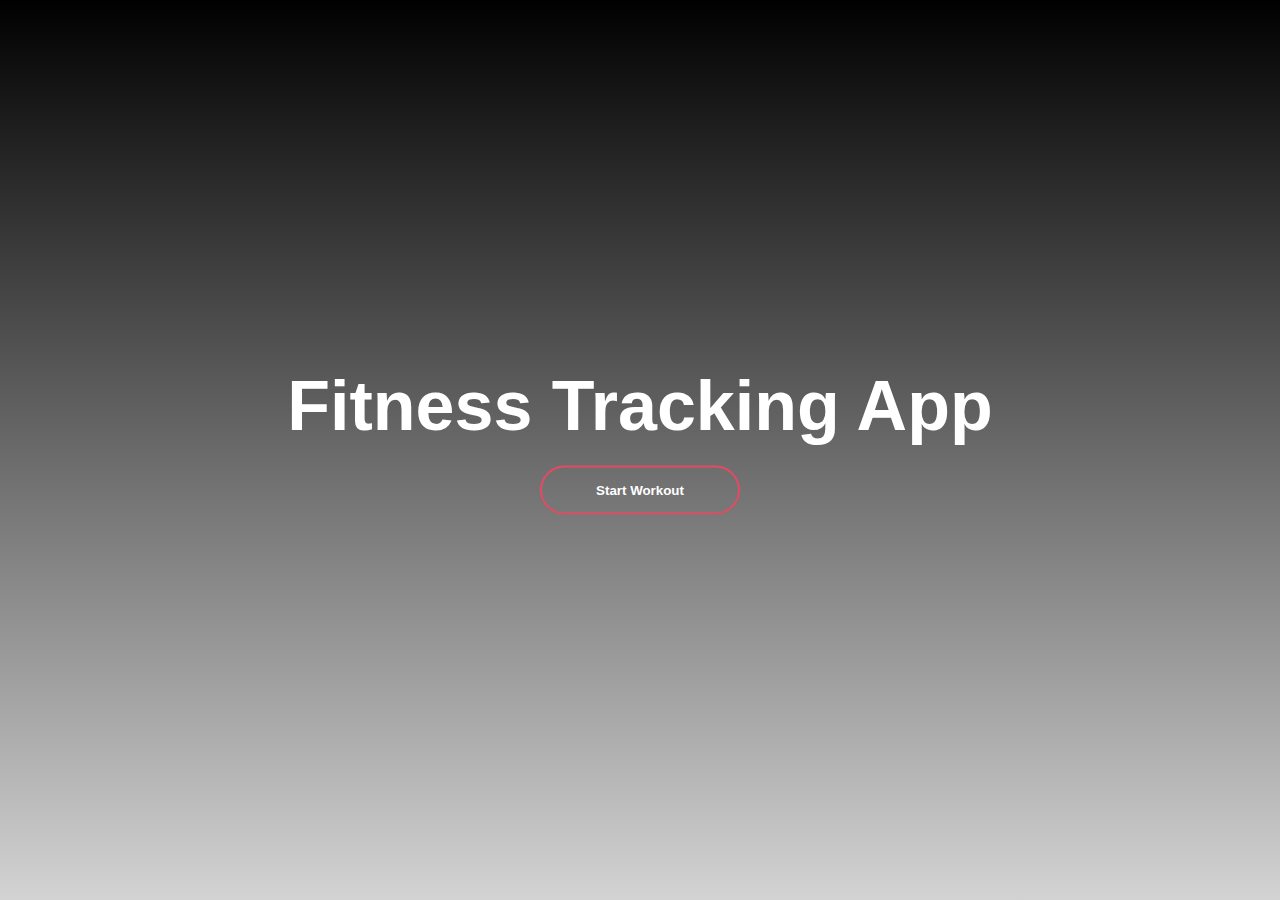
<file: index.html>
<!DOCTYPE html>
<html>
    <head>
        <title>Fitness Tracking App</title>
        <link rel = "stylesheet" href="style.css">
    </head>
    <body>
        <div class="banner">
            <div class="content">
                <h1>Fitness Tracking App</h1>
                <div>
                    <button type="button" onclick="document.location='workoutOptions.html'"><span></span>Start Workout</button>
                </div>
            </div>
        </div>

    </body>
</html>
</file>
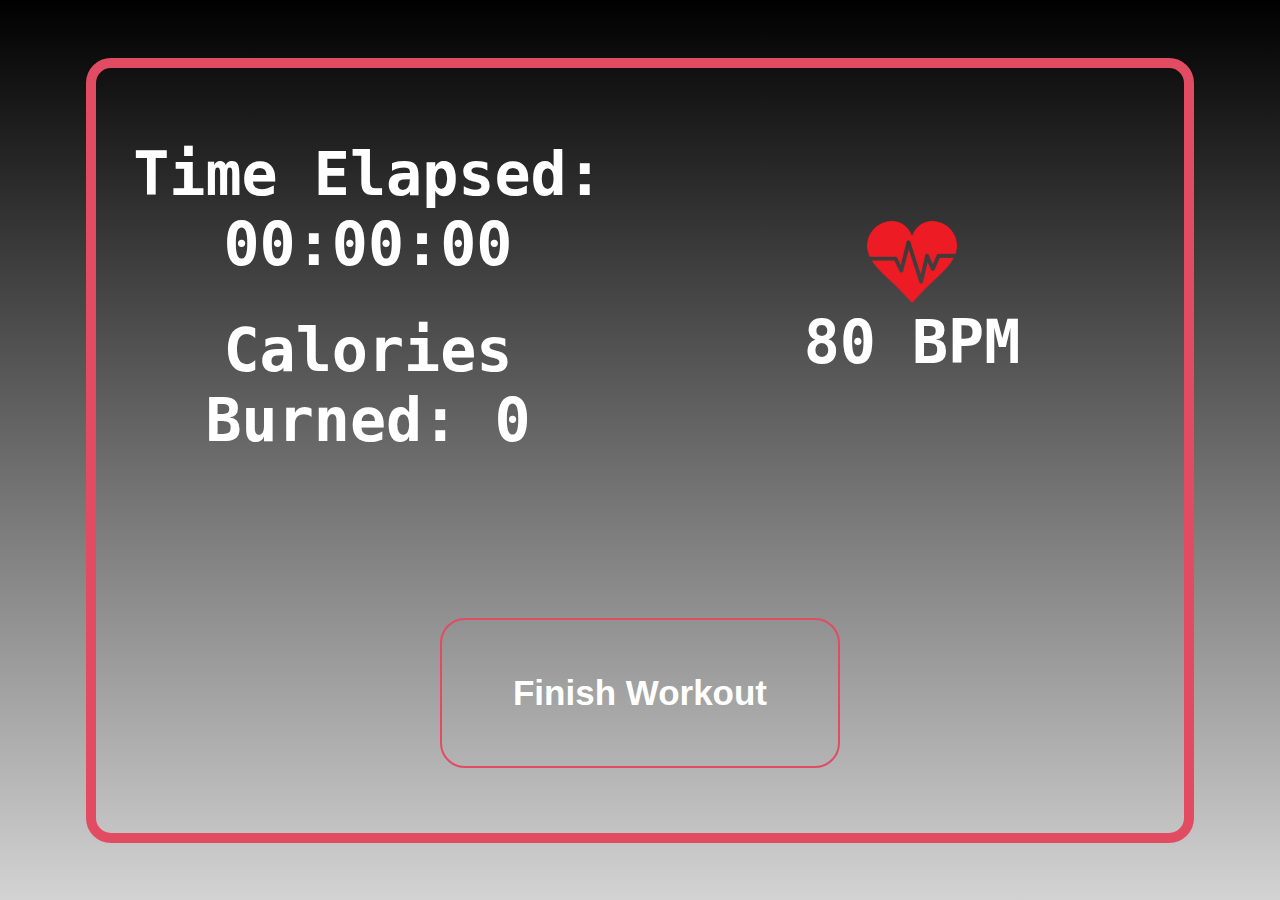
<file: fitnessTracking.html>
<!DOCTYPE html>
<html>
    <head>
        <title>Fitness Tracking</title>
        <link rel = "stylesheet" href="summary.css">
    </head>
    <body>
        <div class="banner">
            <div class="container">
                <div class="content">
                    <h1>Time Elapsed: 00:00:00</h1><br><br>
                    <h1>Calories Burned: 0</h1>
                </div>
                <div class="content">
                    <img src="heart.png" class="heart">
                    <h1>80 BPM</h1>
                </div>
                <div class="finish">
                    <button type="button" onclick="document.location='summary.html'"><span></span>Finish Workout</button>
                </div>
            </div>
        </div>
    </body>
</html>
</file>
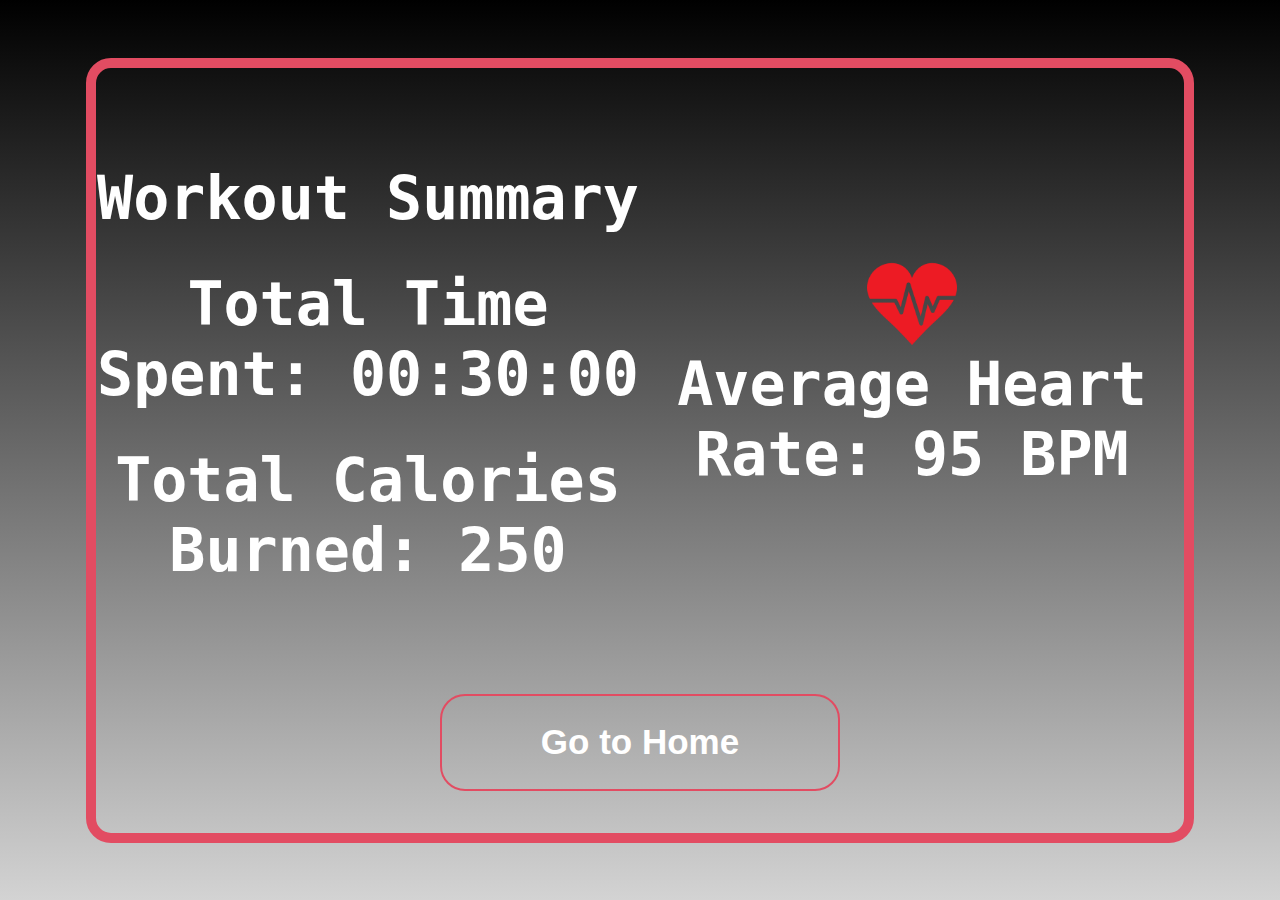
<file: summary.html>
<!DOCTYPE html>
<html>
    <head>
        <title>Fitness Tracking</title>
        <link rel = "stylesheet" href="fitnessTracking.css">
    </head>
    <body>
        <div class="banner">
            <div class="container">
                <div class="content">
                    <h1>Workout Summary</h1><br><br>
                    <h1>Total Time Spent: 00:30:00</h1><br><br>
                    <h1>Total Calories Burned: 250</h1>
                </div>
                <div class="content">
                    <img src="heart.png" class="heart">
                    <h1>Average Heart Rate: 95 BPM</h1>
                </div>
                <div class="finish">
                    <button type="button" onclick="document.location='index.html'"><span></span>Go to Home</button>
                </div>
            </div>
        </div>
    </body>
</html>
</file>
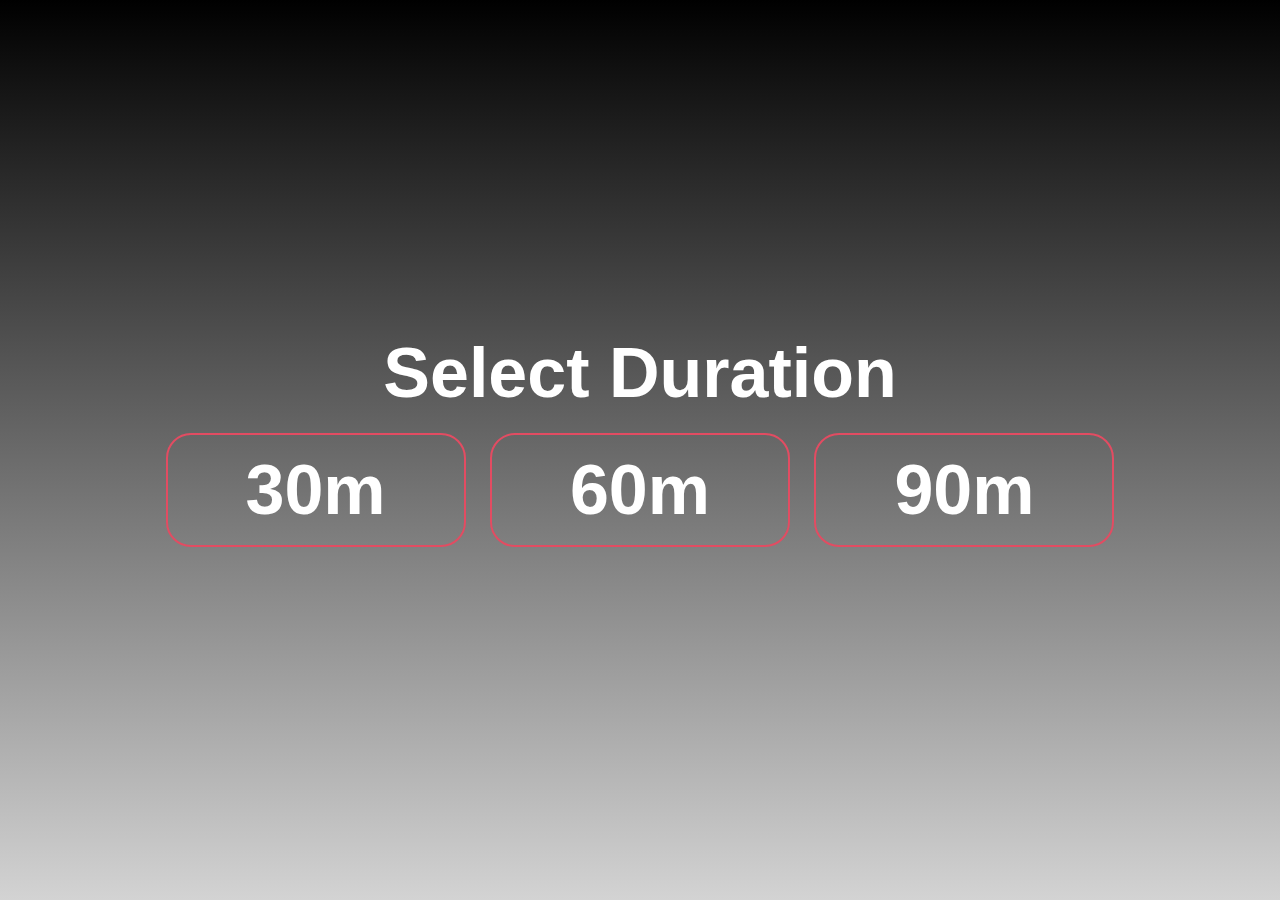
<file: timeOptions.html>
<!DOCTYPE html>
<html>
    <head>
        <title>Fitness Tracking App</title>
        <link rel = "stylesheet" href="options.css">
    </head>
    <body>
        <div class="banner">
            <div class="content">
                <h1>Select Duration</h1>
                <div>
                    <button type="button" onclick="document.location='fitnessTracking.html'"><span></span>30m</button>
                    <button type="button"><span></span>60m</button>
                    <button type="button"><span></span>90m</button>
                </div>
            </div>
        </div>

    </body>
</html>
</file>
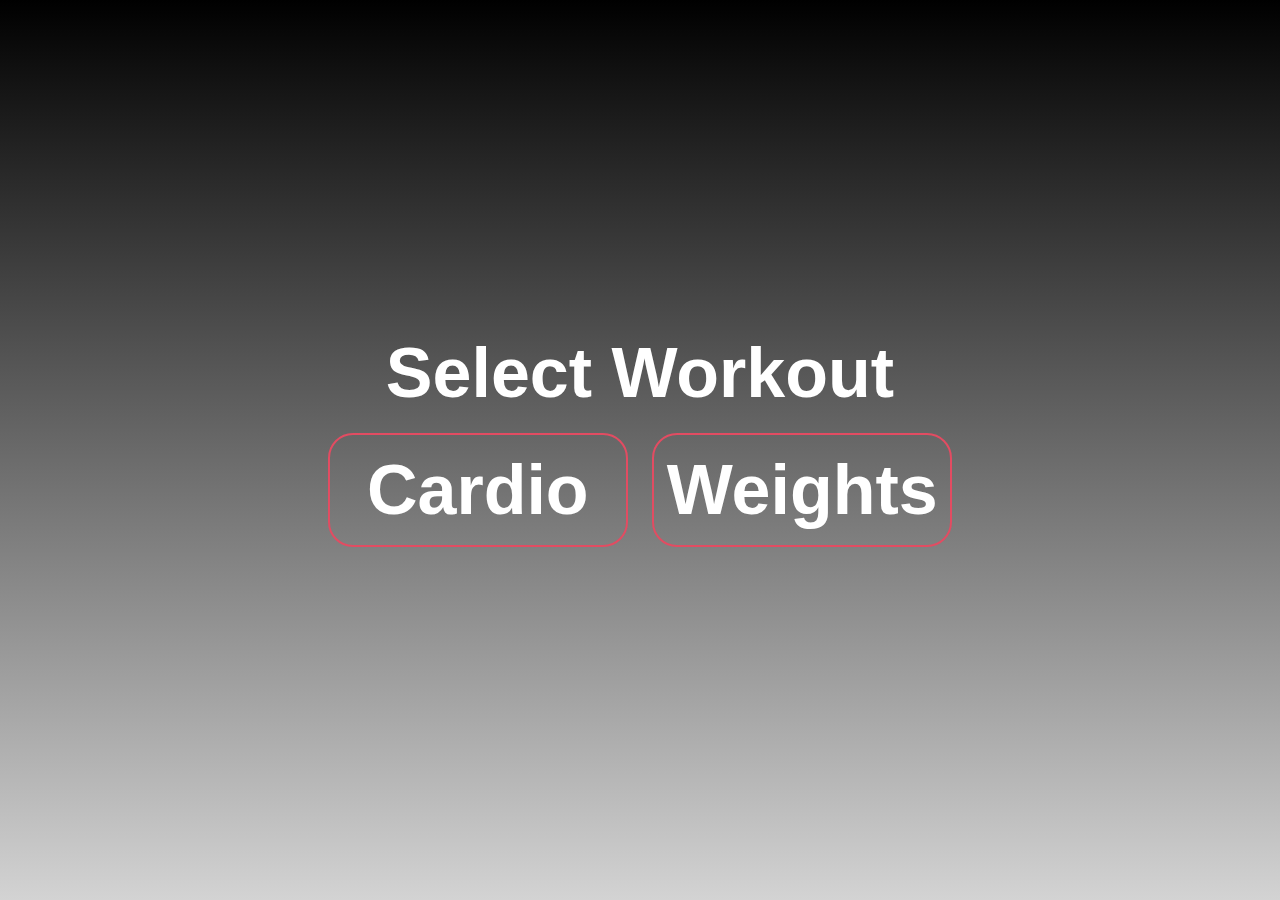
<file: workoutOptions.html>
<!DOCTYPE html>
<html>
    <head>
        <title>Fitness Tracking App</title>
        <link rel = "stylesheet" href="options.css">
    </head>
    <body>
        <div class="banner">
            <div class="content">
                <h1>Select Workout</h1>
                <div>
                    <button type="button" onclick="document.location='timeOptions.html'"><span></span>Cardio</button>
                    <button type="button"><span></span>Weights</button>
                </div>
            </div>
        </div>

    </body>
</html>
</file>
<file: style.css>
*{
    margin: 0;
    padding: 0;
    font-family:sans-serif;
}
.banner{
    width: 100%;
    height: 100vh;
    background-image:linear-gradient(black,lightgray);
    background-size: cover;
    background-position: center;
    position:absolute;
}
.content{
    width:100%;
    position: absolute;
    top: 50%;
    transform: translateY(-50%);
    text-align: center;
    color: #fff;
}
.content h1{
    font-size: 70px;
}
button{
    width: 200px;
    padding: 15px 0;
    text-align: center;
    margin: 20px 10px;
    border-radius: 25px;
    font-weight: bold;
    border: 2px solid #e24c62;
    background:transparent;
    color: #fff;
    cursor: pointer;
    position: relative;
    overflow:hidden;
}
span{
    background: #e24c62;
    height:100%;
    width:0;
    border-radius: 25px;
    position:absolute;
    left: 0;
    bottom: 0;
    z-index: -1;
    transition: 0.5s;
}
button:hover span{
    width:100%;
}
</file>
<file: summary.css>
*{
    margin: 0;
    padding: 0;
    font-family:sans-serif;
}
.banner{
    width: 100%;
    height: 100vh;
    background-image:linear-gradient(black,lightgray);
    background-size: cover;
    background-position: center;
    justify-content: center;
    align-items: center;
    display: flex;

}
.container{
    width:85%;
    height:85%;
    text-align: center;
    justify-content: center;
    color: #fff;
    border: 10px solid #e24c62;
    border-radius: 25px;
    flex-flow:wrap;
    flex-direction: row;
    display: flex;
}
.content{
    display: flex;
    width:50%;
    height:60%;
    flex-direction: column;
    justify-content: center;
    align-items: center;
    display: flex;
    box-sizing: border-box;
}
.content h1{
    font-size: 60px;
    font-family: "roboto mono", monospace;
}
.heart{
    width:90px;
}
button{
    font-size: 35px;
    width: 400px;
    padding: 15px 0;
    margin-bottom:50px;
    text-align: center;
    border-radius: 25px;
    font-weight: bold;
    border: 2px solid #e24c62;
    background:transparent;
    color: #fff;
    cursor: pointer;
    position: relative;
    overflow:hidden;
    height:70%;
    transform: translateY(0%);
}
span{
    background: #e24c62;
    height:100%;
    width:0;
    border-radius: 25px;
    position:absolute;
    left: 0;
    bottom: 0;
    z-index: -1;
    transition: 0.5s;
}
button:hover span{
    width:100%;
}
</file>
<file: fitnessTracking.css>
*{
    margin: 0;
    padding: 0;
    font-family:sans-serif;
}
.banner{
    width: 100%;
    height: 100vh;
    background-image:linear-gradient(black,lightgray);
    background-size: cover;
    background-position: center;
    justify-content: center;
    align-items: center;
    display: flex;

}
.container{
    width:85%;
    height:85%;
    text-align: center;
    justify-content: center;
    color: #fff;
    border: 10px solid #e24c62;
    border-radius: 25px;
    flex-flow:wrap;
    flex-direction: row;
    display: flex;
}
.content{
    display: flex;
    width:50%;
    height:80%;
    flex-direction: column;
    justify-content: center;
    align-items: center;
    display: flex;
    box-sizing: border-box;
}
.content h1{
    font-size: 60px;
    font-family: "roboto mono", monospace;
}
.heart{
    width:90px;
}
button{
    font-size: 35px;
    width: 400px;
    padding: 15px 0;
    margin-bottom:50px;
    text-align: center;
    border-radius: 25px;
    font-weight: bold;
    border: 2px solid #e24c62;
    background:transparent;
    color: #fff;
    cursor: pointer;
    position: relative;
    overflow:hidden;
    height:70%;
    transform: translateY(0%);
}
span{
    background: #e24c62;
    height:100%;
    width:0;
    border-radius: 25px;
    position:absolute;
    left: 0;
    bottom: 0;
    z-index: -1;
    transition: 0.5s;
}
button:hover span{
    width:100%;
}
</file>
<file: options.css>
*{
    margin: 0;
    padding: 0;
    font-family:sans-serif;
}
.banner{
    width: 100%;
    height: 100vh;
    background-image:linear-gradient(black,lightgray);
    background-size: cover;
    background-position: center;
    position:absolute;
}
.content{
    width:100%;
    position: absolute;
    top: 50%;
    transform: translateY(-50%);
    text-align: center;
    color: #fff;
}
.content h1{
    font-size: 70px;
}
button{
    font-size: 70px;
    width: 300px;
    padding: 15px 0;
    text-align: center;
    margin: 20px 10px;
    border-radius: 25px;
    font-weight: bold;
    border: 2px solid #e24c62;
    background:transparent;
    color: #fff;
    cursor: pointer;
    position: relative;
    overflow:hidden;
}
span{
    background: #e24c62;
    height:100%;
    width:0;
    border-radius: 25px;
    position:absolute;
    left: 0;
    bottom: 0;
    z-index: -1;
    transition: 0.5s;
}
button:hover span{
    width:100%;
}
</file>
